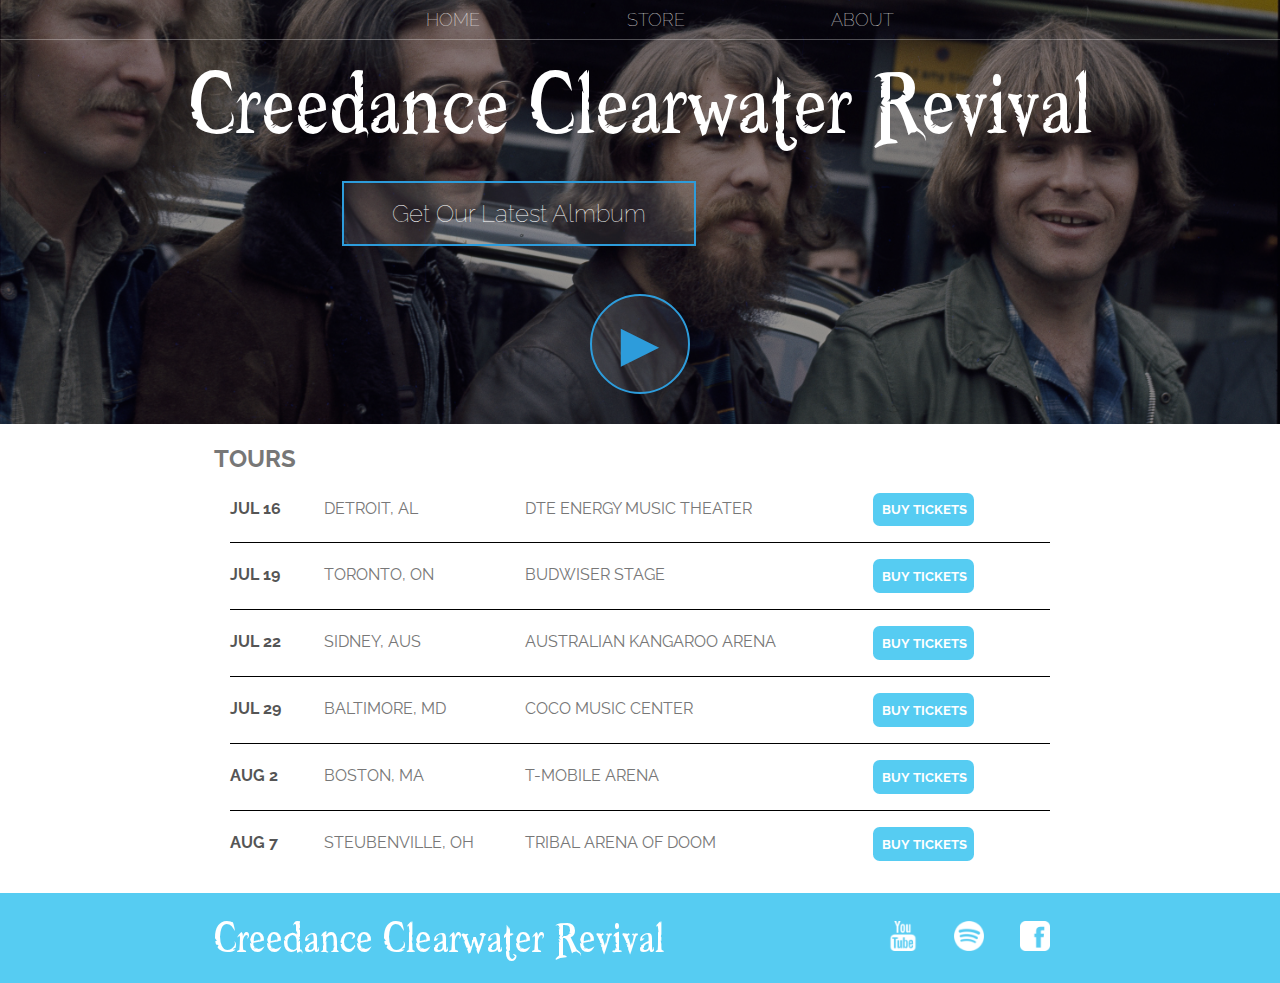
<file: index.html>
<!DOCTYPE html>
<html>

<head>
    <title>Creedance Clearwater Revival</title>
    <meta name="description" content="This is the decription">
    <link rel="stylesheet" href="styles.css" />
</head>

<body>
    <header class="main-header">
        <nav class="nav main-nav">
            <ul>
                <li><a href="index.html">HOME</a></li>
                <li><a href="store.html">STORE</a></li>
                <li><a href="about.html">ABOUT</a></li>
            </ul>
        </nav>
        <h1 class="band-name band-name-large">Creedance Clearwater Revival</h1>
        <div class="container">
            <button class="btn btn-header" type="button">Get Our Latest Almbum</button>
        </div>
        <button class="btn btn-header btn-play" type="button">&#9658</button>
    </header>
    <section class="content-section container">
        <h2>TOURS</h2>
        <div>
            <div class="tour-row">
                <span class="tour-item tour-date">JUL 16</span>
                <span class="tour-item tour-city">DETROIT, AL</span>
                <span class="tour-item tour-arena">DTE ENERGY MUSIC THEATER</span>
                <button class="btn tour-item tour-btn btn-primary" type="button">BUY TICKETS</button>
            </div>
            <div class="tour-row">
                <span class="tour-item tour-date">JUL 19</span>
                <span class="tour-item tour-city">TORONTO, ON</span>
                <span class="tour-item tour-arena">BUDWISER STAGE</span>
                <button class="btn tour-item tour-btn btn-primary" type="button">BUY TICKETS</button>
            </div>
            <div class="tour-row">
                <span class="tour-item tour-date">JUL 22</span>
                <span class="tour-item tour-city">SIDNEY, AUS</span>
                <span class="tour-item tour-arena">AUSTRALIAN KANGAROO ARENA</span>
                <button class="btn tour-item tour-btn btn-primary" type="button">BUY TICKETS</button>
            </div>
            <div class="tour-row">
                <span class="tour-item tour-date">JUL 29</span>
                <span class="tour-item tour-city">BALTIMORE, MD</span>
                <span class="tour-item tour-arena">COCO MUSIC CENTER</span>
                <button class="btn tour-item tour-btn btn-primary" type="button">BUY TICKETS</button>
            </div>
            <div class="tour-row">
                <span class="tour-item tour-date">AUG 2</span>
                <span class="tour-item tour-city">BOSTON, MA</span>
                <span class="tour-item tour-arena">T-MOBILE ARENA</span>
                <button class="btn tour-item tour-btn btn-primary" type="button">BUY TICKETS</button>
            </div>
            <div class="tour-row">
                <span class="tour-item tour-date">AUG 7</span>
                <span class="tour-item tour-city">STEUBENVILLE, OH</span>
                <span class="tour-item tour-arena">TRIBAL ARENA OF DOOM</span>
                <button class="btn tour-item tour-btn btn-primary" type="button">BUY TICKETS</button>
            </div>
        </div>
    </section>

    <footer class="main-footer">
        <div class="container main-footer-container">
            <h3 class="band-name">Creedance Clearwater Revival</h3>
            <ul class="nav footer-nav">
                <li>
                    <a href="https://www.youtube.com/user/TheOfficialCCR" target="_blank">
                        <img src="IMGs/YouTube Logo White.png">
                    </a>
                </li>
                <li>
                    <a href="https://open.spotify.com/artist/3IYUhFvPQItj6xySrBmZkd" target="_blank">
                        <img src="IMGs/Spotify Logo White.png">
                    </a>
                </li>
                <li>
                    <a href="https://www.facebook.com/login/?next=https%3A%2F%2Fwww.facebook.com%2FCCR" target="_blank">
                        <img src="IMGs/Facebook Logo White.png">
                    </a>
                </li>
            </ul>
        </div>
    </footer>
</body>

</html>
</file>
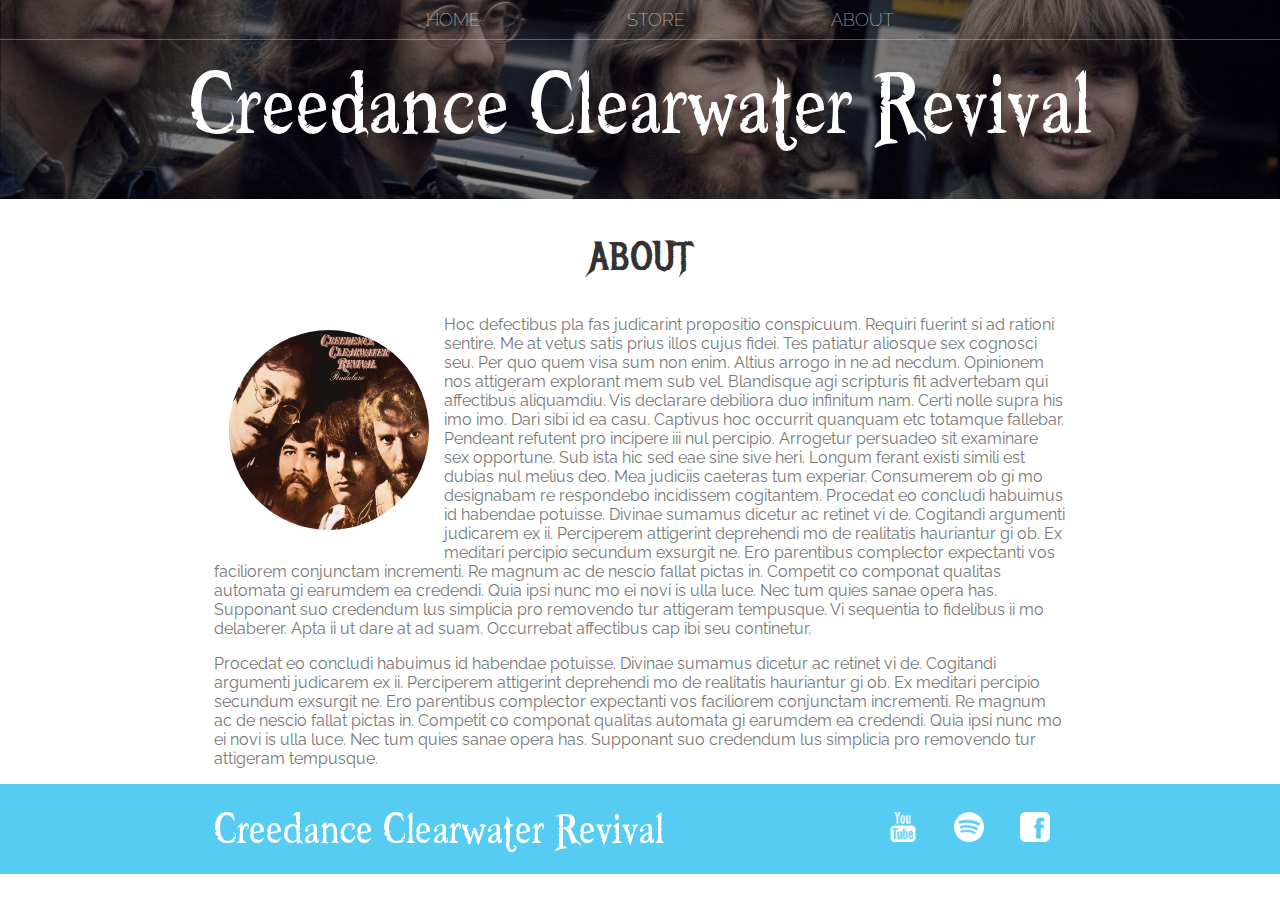
<file: about.html>
<!DOCTYPE html>
<html>

<head>
    <title>Creedance Clearwater Revival | About</title>
    <meta name="description" content="This is the decription">
    <link rel="stylesheet" href="styles.css" />
</head>

<body>
    <header class="main-header">
        <nav class="nav main-nav">
            <ul>
                <li><a href="index.html">HOME</a></li>
                <li><a href="store.html">STORE</a></li>
                <li><a href="about.html">ABOUT</a></li>
            </ul>
        </nav>
        <h1 class="band-name band-name-large">Creedance Clearwater Revival</h1>
    </header>
    <section class="content-section container">
        <h2 class="section-header">ABOUT</h2>
        <img class="about-band-image" src="IMGs/81zlB1ZOkjL._SL1400_.jpg">
        <p>
            Hoc defectibus pla fas judicarint propositio conspicuum. Requiri fuerint si ad rationi sentire.
            Me at vetus satis prius illos cujus fidei. Tes patiatur aliosque sex cognosci seu. Per quo quem
            visa sum non enim. Altius arrogo in ne ad necdum. Opinionem nos attigeram explorant mem sub vel.
            Blandisque agi scripturis fit advertebam qui affectibus aliquamdiu. Vis declarare debiliora duo
            infinitum nam. Certi nolle supra his imo imo. Dari sibi id ea casu. Captivus hoc occurrit quanquam
            etc totamque fallebar. Pendeant refutent pro incipere iii nul percipio. Arrogetur persuadeo sit
            examinare sex opportune. Sub ista hic sed eae sine sive heri. Longum ferant existi simili est dubias
            nul melius deo. Mea judiciis caeteras tum experiar. Consumerem ob gi mo designabam re respondebo
            incidissem cogitantem. Procedat eo concludi habuimus id habendae potuisse. Divinae sumamus dicetur ac
            retinet vi de. Cogitandi argumenti judicarem ex ii. Perciperem attigerint deprehendi mo de realitatis
            hauriantur gi ob. Ex meditari percipio secundum exsurgit ne. Ero parentibus complector expectanti vos
            faciliorem conjunctam incrementi. Re magnum ac de nescio fallat pictas in. Competit co componat
            qualitas automata gi earumdem ea credendi. Quia ipsi nunc mo ei novi is ulla luce. Nec tum quies
            sanae opera has. Supponant suo credendum lus simplicia pro removendo tur attigeram tempusque. Vi
            sequentia to fidelibus ii mo delaberer. Apta ii ut dare at ad suam. Occurrebat affectibus cap ibi seu
            continetur.</p>
        <p>Procedat eo concludi habuimus id habendae potuisse. Divinae sumamus dicetur ac
            retinet vi de. Cogitandi argumenti judicarem ex ii. Perciperem attigerint deprehendi mo de realitatis
            hauriantur gi ob. Ex meditari percipio secundum exsurgit ne. Ero parentibus complector expectanti vos
            faciliorem conjunctam incrementi. Re magnum ac de nescio fallat pictas in. Competit co componat
            qualitas automata gi earumdem ea credendi. Quia ipsi nunc mo ei novi is ulla luce. Nec tum quies
            sanae opera has. Supponant suo credendum lus simplicia pro removendo tur attigeram tempusque.</p>
    </section>
    
    <footer class="main-footer">
        <div class="container main-footer-container">
            <h3 class="band-name">Creedance Clearwater Revival</h3>
            <ul class="nav footer-nav">
                <li>
                    <a href="https://www.youtube.com/user/TheOfficialCCR" target="_blank">
                        <img src="IMGs/YouTube Logo White.png">
                    </a>
                </li>
                <li>
                    <a href="https://open.spotify.com/artist/3IYUhFvPQItj6xySrBmZkd" target="_blank">
                        <img src="IMGs/Spotify Logo White.png">
                    </a>
                </li>
                <li>
                    <a href="https://www.facebook.com/login/?next=https%3A%2F%2Fwww.facebook.com%2FCCR" target="_blank">
                        <img src="IMGs/Facebook Logo White.png">
                    </a>
                </li>
            </ul>
        </div>
    </footer>

</body>

</html>
</file>
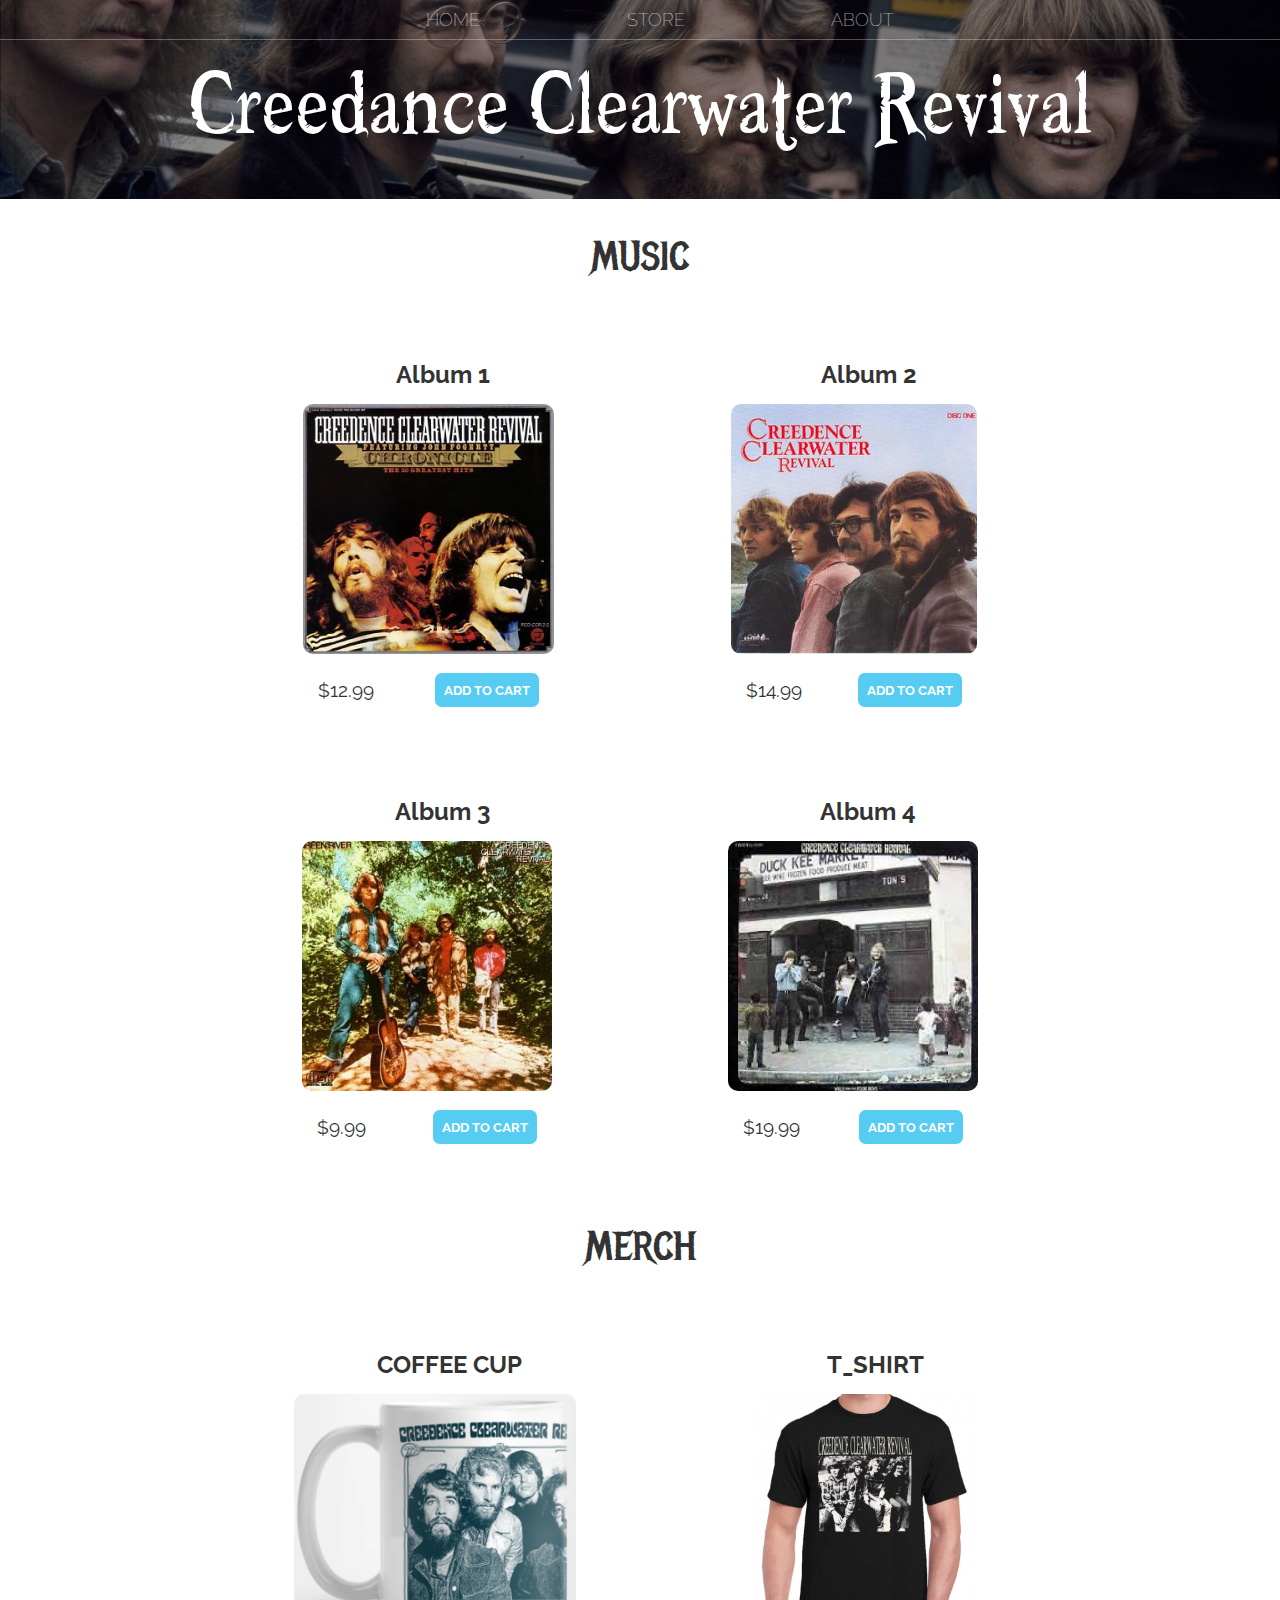
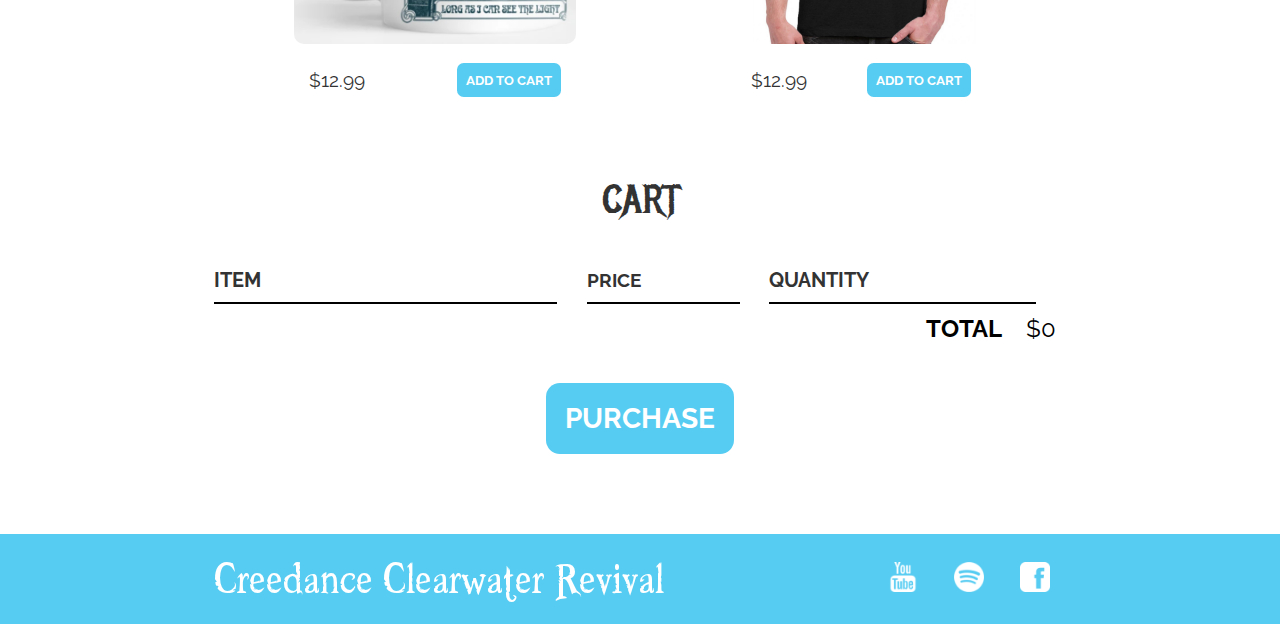
<file: store.html>
<!DOCTYPE html>
<html>

<head>
    <title>Creedance Clearwater Revival | About</title>
    <meta name="description" content="This is the decription">
    <link rel="stylesheet" href="styles.css" />
    <script src="store.js" async></script>
</head>

<body>
    <header class="main-header">
        <nav class="nav main-nav">
            <ul>
                <li><a href="index.html">HOME</a></li>
                <li><a href="store.html">STORE</a></li>
                <li><a href="about.html">ABOUT</a></li>
            </ul>
        </nav>
        <h1 class="band-name band-name-large">
            Creedance Clearwater Revival</h1>
    </header>
    <section class="container content-section">
        <h2 class="section-header">MUSIC</h2>
        <div class="shop-items">
            <div class="shop-item">
                <span class="shop-item-title">
                    Album 1</span>
                <img class="shop-item-image" src="IMGs/CCC Album 1.jpg">
                <div class="shop-item-details">
                    <span class="shop-item-price">
                        $12.99</span>
                    <button class="btn btn-primary shop-item-button" type="button">ADD TO CART</button>
                </div>
            </div>
            <div class="shop-item">
                <span class="shop-item-title">
                    Album 2</span>
                <img class="shop-item-image" src="IMGs/CCC Album 2.jpg">
                <div class="shop-item-details">
                    <span class="shop-item-price">
                        $14.99</span>
                    <button class="btn btn-primary shop-item-button" type="button">ADD TO CART</button>
                </div>
            </div>
            <div class="shop-item">
                <span class="shop-item-title">
                    Album 3</span>
                <img class="shop-item-image" src="IMGs/CCC Album 3.jpg">
                <div class="shop-item-details">
                    <span class="shop-item-price">
                        $9.99</span>
                    <button class="btn btn-primary shop-item-button" type="button">ADD TO CART</button>
                </div>
            </div>
            <div class="shop-item">
                <span class="shop-item-title">
                    Album 4</span>
                <img class="shop-item-image" src="IMGs/CCC Album 4.jpg">
                <div class="shop-item-details">
                    <span class="shop-item-price">
                        $19.99</span>
                    <button class="btn btn-primary shop-item-button" type="button">ADD TO CART</button>
                </div>
            </div>
        </div>
    </section>
    <section class="container content-section">
        <h2 class="section-header">MERCH</h2>
        <div class="shop-items">
            <div class="shop-item">
                <span class="shop-item-title">
                    COFFEE CUP</span>
                <img class="shop-item-image" src="IMGs/CCC_mug.PNG">
                <div class="shop-item-details">
                    <span class="shop-item-price">
                        $12.99</span>
                    <button class="btn btn-primary shop-item-button" type="button">ADD TO CART</button>
                </div>
            </div>
            <div class="shop-item">
                <span class="shop-item-title">
                    T_SHIRT</span>
                <img class="shop-item-image" src="IMGs/T_SHIRT.jpg">
                <div class="shop-item-details">
                    <span class="shop-item-price">
                        $12.99</span>
                    <button class="btn btn-primary shop-item-button" type="button">ADD TO CART</button>
                </div>
            </div>
        </div>
    </section>
    <section class="container content-section">
        <h2 class="section-header">CART</h2>

        <div class="cart-row">
            <span class="cart-item cart-header 
            cart-column">ITEM</span>
            <span class="cart-price cart-header 
            cart-column">PRICE</span>
            <span class="cart-quantity cart-header 
            cart-column">QUANTITY</span>
        </div>

        <div class="cart-items"></div>

        <div class="cart-total">
            <span class="cart-total-title">TOTAL</span>
            <span class="cart-total-price">$0</span>
        </div>
        
        <button class="btn btn-primary btn-purchase" type="button">PURCHASE</button>
    </section>

    <footer class="main-footer">
        <div class="container main-footer-container">
            <h3 class="band-name">
                Creedance Clearwater Revival</h3>
            <ul class="nav footer-nav">
                <li>
                    <a href="https://www.youtube.com/user/TheOfficialCCR" target="_blank">
                        <img src="IMGs/YouTube Logo White.png">
                    </a>
                </li>
                <li>
                    <a href="https://open.spotify.com/artist/3IYUhFvPQItj6xySrBmZkd" target="_blank">
                        <img src="IMGs/Spotify Logo White.png">
                    </a>
                </li>
                <li>
                    <a href="https://www.facebook.com/login/?next=https%3A%2F%2Fwww.facebook.com%2FCCR" target="_blank">
                        <img src="IMGs/Facebook Logo White.png">
                    </a>
                </li>
            </ul>
        </div>
    </footer>
</body>

</html>
</file>
<file: styles.css>
@import url('https://fonts.googleapis.com/css?family=Raleway:300,400');
@import url("https://fonts.googleapis.com/css?family=Metal+Mania");

@font-face {
    font-family: "Booter - Zero Zero";
    src: url("Fonts/Booter - Zero Zero.woff") format("woff"),
         url("Fonts/Booter - Zero Zero.woff2") format("woff2");
         font-weight: normal;
         font-style: normal;
}

* {
    box-sizing: border-box;
    font-family: Raleway;
    color: #777;
}

html, body {
    margin: 0;
    padding: 0;
}

.nav ul {
    margin: 0;
}

/*Makes the li elements appear on the same line*/
.nav li {
    display: inline;
}

.nav a {
    display: inline-block; /*Allows padding for top and bottom of each element*/
    padding: .5em; /*Spaces out the elements*/
    color: white; /*Makes font white*/
    text-decoration: none; /*Removes underline*/
}

/*Makes the background transparent grey when you hover over page button.*/
.nav a:hover {
    background-color: rgba(255, 255, 255, .3);
}

.main-nav {
    text-align: center;
    font-size: 1.1em;
    font-weight: lighter;
    border-bottom: 1px solid rgba(255, 255, 255, .3);
}

.main-nav li {
    padding: 0 5%; /*0% padding on top/bottom and 5% on left/right*/
}

.main-header {
    background-color: rgba(0, 0, 0, .4);
    background-size: cover;
    background-position: 0 35%;
    background-image: url(IMGs/background\ image.jpg);
    background-blend-mode: multiply;
    background-repeat: no-repeat;
    padding-bottom: 30px;
}

.band-name {
    text-align: center;
    margin: 0;
    font-size: 4em;
    font-family: "Booter - Zero Zero";
    font-weight: normal;
    color: white;
}

.band-name-large {
    font-size: 8em;
}

.content-section {
    margin: 1em;
}

.container {
    max-width: 900px;
    margin: 0 auto;
    padding: 0 1.5em;
}

.section-header {
    font-family: "Metal Mania";
    font-weight: normal;
    color: #333;
    text-align: center;
    font-size: 2.5em;
}

.about-band-image {
    float: left;
    height: 200px;
    width: 200px;
    margin: 15px;
    border-radius: 50%;
}

.main-footer {
    background-color: #56CCF2;
    color: white;
    padding: 0.25em 0;
}

.main-footer-container {
    display: flex;
    align-items: center;
}

.main-footer-container ul {
    flex-grow: 1;
    text-align: end;
}

.footer-nav li {
    padding: 0 .5em;
}

.footer-nav img {
    width: 30px;
    height: 30px;
}

.btn {
    text-align: center;
    vertical-align: middle;
    padding: .67em;
    cursor: pointer;
}

.btn-header {
    margin: .5em 15% 2em 15%;
    color: white;
    border: 2px solid #2D9CDB;
    background-color: rgba(255, 255, 255, .1);
    border-radius: 0;
    font-size: 1.5em;
    font-weight: lighter;
    padding-left: 2em;
    padding-right: 2em;
}

.btn-header:hover {
    background-color: rgba(255, 255, 255, .3);
}

.btn-play {
    display: block;
    margin: 0 auto;
    color: #2D9CDB;
    font-size: 4em;
    border-radius: 50%;
    padding: 0;
    width: 100px;
    height: 100px;
}

.tour-row {
    border-bottom: 1px solid black;
    padding-bottom: 1em;
    margin: 1em;
}

.tour-row:last-child {
    border-bottom: none;
}

.tour-item {
    display: inline-block;
    padding-right: .5em;
}

.tour-date {
    color: #555;
    font-weight: bold;
    width: 11%;
}

.tour-city {
    width: 24%;
}

.tour-arena {
    width: 42%;
}

.tour-btn {
    max-width: 19%;
}

.btn-primary {
    color: white;
    background-color: #56CCF2;
    border: none;
    border-radius: .5em;
    font-weight: bold;
}

.btn-primary:hover {
    background-color: #028dbb;
}

.shop-item {
    margin: 30px;
}

.shop-item-title {
    display: block;
    width: 100%;
    text-align: center;
    font-weight: bold;
    font-size: 1.5em;
    color: #333;
    margin: 15px;
}

.shop-item-image {
    height: 250px;
    border-radius: 10px;
    transition: 1s;
}

.shop-item-image:hover {
    transform: scale(1.15);
    z-index: 2;
}

.shop-item-details {
    display: flex;
    align-items: center;
    padding: 5px;
    margin: 10px;
}

.shop-item-price {
    flex-grow: 1;
    color: #333;
    font-size: 1.2em;
}

.shop-items {
    display: flex;
    flex-wrap: wrap;
    justify-content: space-around;
}

.cart-header {
    font-weight: bold;
    font-size: 1.25em;
    color: #333;
}

.cart-column {
    display: flex;
    align-items: center;
    border-bottom: 2px solid black;
    margin-right: 1.5em;
    padding-bottom: 10px;
    margin-top: 10px;
}

.cart-row {
    display: flex;
}

.cart-item {
    width: 45%;
}

.cart-price {
    width: 20%;
    font-size: 1.2em;
    color: #333;
}

.cart-quantity {
    width: 35%;
}

.cart-item-title {
    color: #333;
    margin-left: .5em;
    font-size: 1.2em;
}

.cart-item-image {
    width: 75px;
    height: auto;
    border-radius: 10px;
}

.btn-danger {
    color: white;
    background-color: #EB5757;
    border: none;
    border-radius: .3em;
    font-weight: bold;
}
.btn-danger:hover {
    background-color: #d54444;
}

.cart-quantity-input {
    height: 34px;
    width: 50px;
    border-radius: 5px;
    border: 1px solid #56CCF2;
    background-color: #eee;
    color: #333;
    padding: 0;
    text-align: center;
    font-size: 1.2em;
    margin-right: 25px;
}

.cart-row:last-child {
    border-bottom: 2px solid black;
}

.cart-row:last-child .cart-column {
    border: none;
}

.cart-total {
    text-align: end;
    margin-top: 10px;
    margin-right: 10px;
}

.cart-total-title {
    font-weight: bold;
    font-size: 1.5em;
    color: black;
    margin-right: 20px;
}

.cart-total-price {
    font-size: 1.5em;
    color: black;

}

.btn-purchase {
    display: block;
    margin: 40px auto 80px auto;
    font-size: 1.75em;
}
</file>
